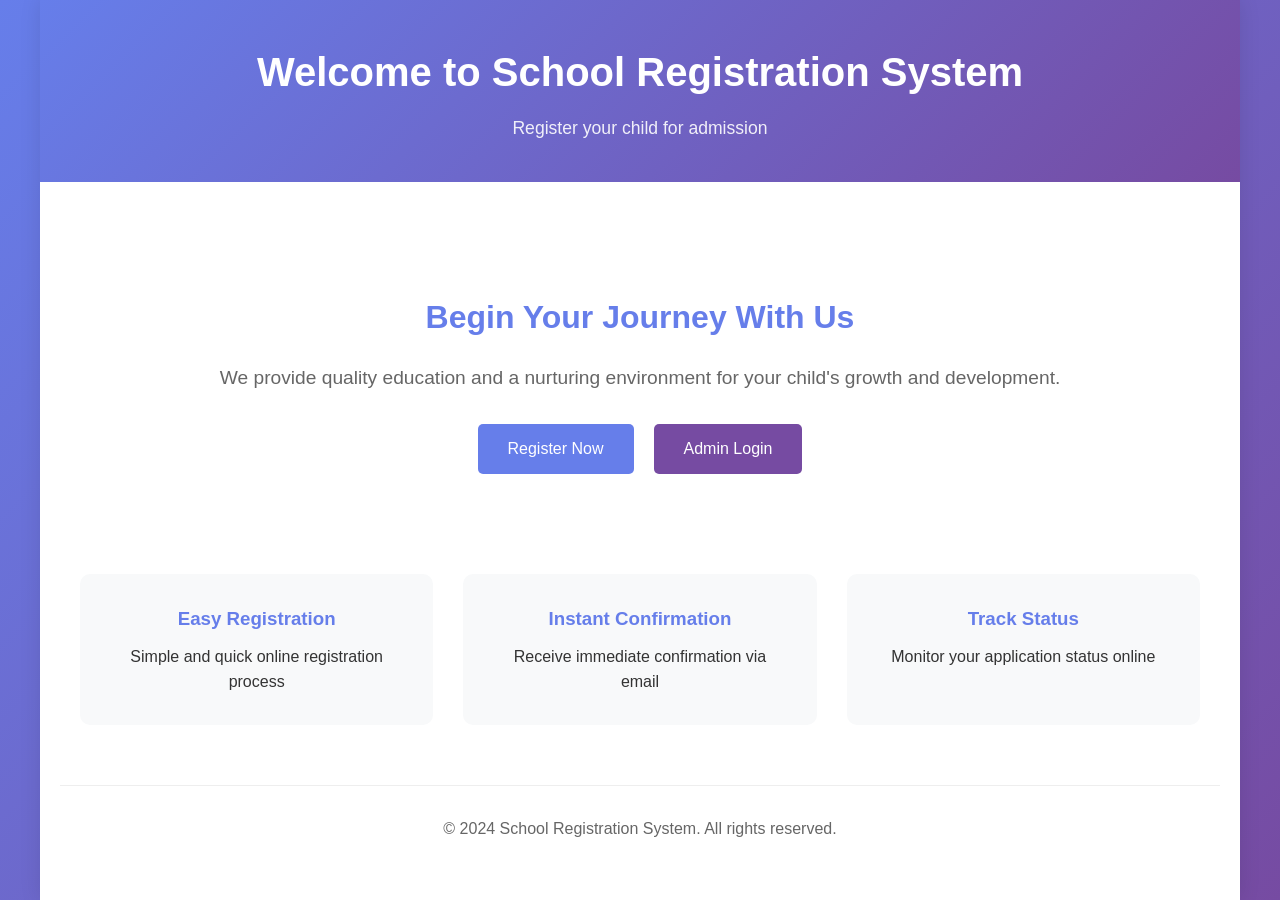
<file: frontend/index.html>
<!DOCTYPE html>
<html lang="en">
<head>
    <meta charset="UTF-8">
    <meta name="viewport" content="width=device-width, initial-scale=1.0">
    <title>School Registration System</title>
    <link rel="stylesheet" href="css/style.css">
</head>
<body>
    <div class="container">
        <header>
            <h1>Welcome to School Registration System</h1>
            <p class="subtitle">Register your child for admission</p>
        </header>
        
        <main>
            <div class="hero-section">
                <h2>Begin Your Journey With Us</h2>
                <p>We provide quality education and a nurturing environment for your child's growth and development.</p>
                
                <div class="action-buttons">
                    <a href="register.html" class="btn btn-primary">Register Now</a>
                    <a href="admin.html" class="btn btn-secondary">Admin Login</a>
                </div>
            </div>
            
            <div class="features">
                <div class="feature-card">
                    <h3>Easy Registration</h3>
                    <p>Simple and quick online registration process</p>
                </div>
                <div class="feature-card">
                    <h3>Instant Confirmation</h3>
                    <p>Receive immediate confirmation via email</p>
                </div>
                <div class="feature-card">
                    <h3>Track Status</h3>
                    <p>Monitor your application status online</p>
                </div>
            </div>
        </main>
        
        <footer>
            <p>&copy; 2024 School Registration System. All rights reserved.</p>
        </footer>
    </div>
</body>
</html>
</file>
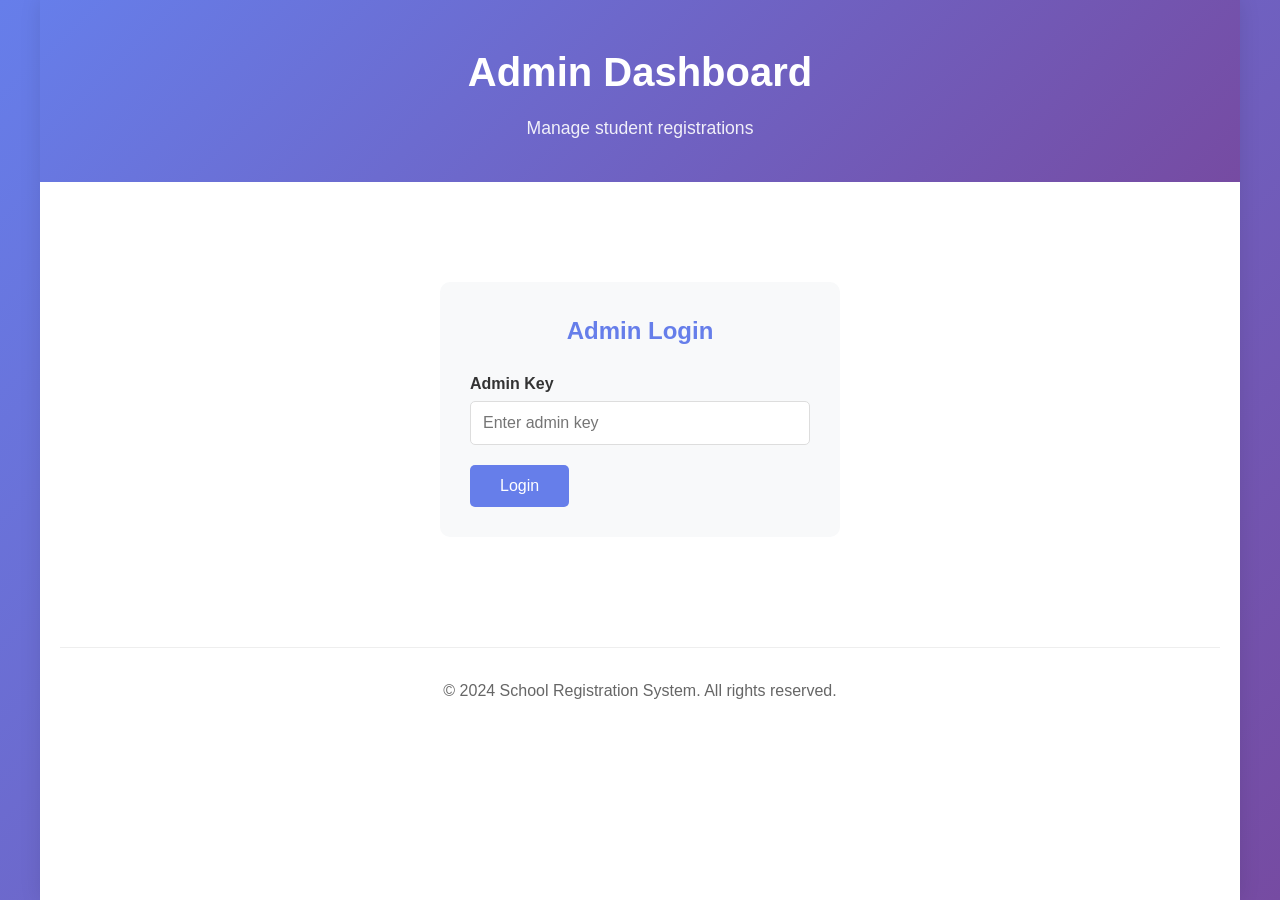
<file: frontend/admin.html>
<!DOCTYPE html>
<html lang="en">
<head>
    <meta charset="UTF-8">
    <meta name="viewport" content="width=device-width, initial-scale=1.0">
    <title>Admin Dashboard - School Registration System</title>
    <link rel="stylesheet" href="css/style.css">
</head>
<body>
    <div class="container">
        <header>
            <h1>Admin Dashboard</h1>
            <p class="subtitle">Manage student registrations</p>
        </header>
        
        <main>
            <!-- Login Section -->
            <div id="loginSection" class="login-section">
                <form id="loginForm" class="login-form">
                    <h2>Admin Login</h2>
                    <div class="form-group">
                        <label for="adminKey">Admin Key</label>
                        <input type="password" id="adminKey" name="adminKey" required placeholder="Enter admin key">
                    </div>
                    <button type="submit" class="btn btn-primary">Login</button>
                </form>
            </div>
            
            <!-- Dashboard Section -->
            <div id="dashboardSection" class="dashboard-section hidden">
                <div class="dashboard-header">
                    <div class="search-filters">
                        <input type="text" id="searchInput" placeholder="Search by name or class...">
                        <select id="statusFilter">
                            <option value="">All Status</option>
                            <option value="pending">Pending</option>
                            <option value="approved">Approved</option>
                            <option value="rejected">Rejected</option>
                        </select>
                        <button class="btn btn-primary" onclick="loadRegistrations()">Refresh</button>
                    </div>
                    <button class="btn btn-secondary" onclick="logout()">Logout</button>
                </div>
                
                <div class="stats">
                    <div class="stat-card">
                        <h3>Total</h3>
                        <p id="totalCount">0</p>
                    </div>
                    <div class="stat-card">
                        <h3>Pending</h3>
                        <p id="pendingCount">0</p>
                    </div>
                    <div class="stat-card">
                        <h3>Approved</h3>
                        <p id="approvedCount">0</p>
                    </div>
                    <div class="stat-card">
                        <h3>Rejected</h3>
                        <p id="rejectedCount">0</p>
                    </div>
                </div>
                
                <div class="table-container">
                    <table class="registrations-table">
                        <thead>
                            <tr>
                                <th>Registration ID</th>
                                <th>Student Name</th>
                                <th>Class</th>
                                <th>Parent Name</th>
                                <th>Email</th>
                                <th>Contact</th>
                                <th>Status</th>
                                <th>Date</th>
                                <th>Actions</th>
                            </tr>
                        </thead>
                        <tbody id="registrationsTableBody">
                            <tr>
                                <td colspan="9">Loading...</td>
                            </tr>
                        </tbody>
                    </table>
                </div>
            </div>
            
            <!-- Registration Detail Modal -->
            <div id="detailModal" class="modal hidden">
                <div class="modal-content">
                    <span class="close" onclick="closeModal()">&times;</span>
                    <h2>Registration Details</h2>
                    <div id="modalBody"></div>
                </div>
            </div>
        </main>
        
        <footer>
            <p>&copy; 2024 School Registration System. All rights reserved.</p>
        </footer>
    </div>
    
    <script src="config.js"></script>
    <script src="js/admin.js"></script>
</body>
</html>
</file>
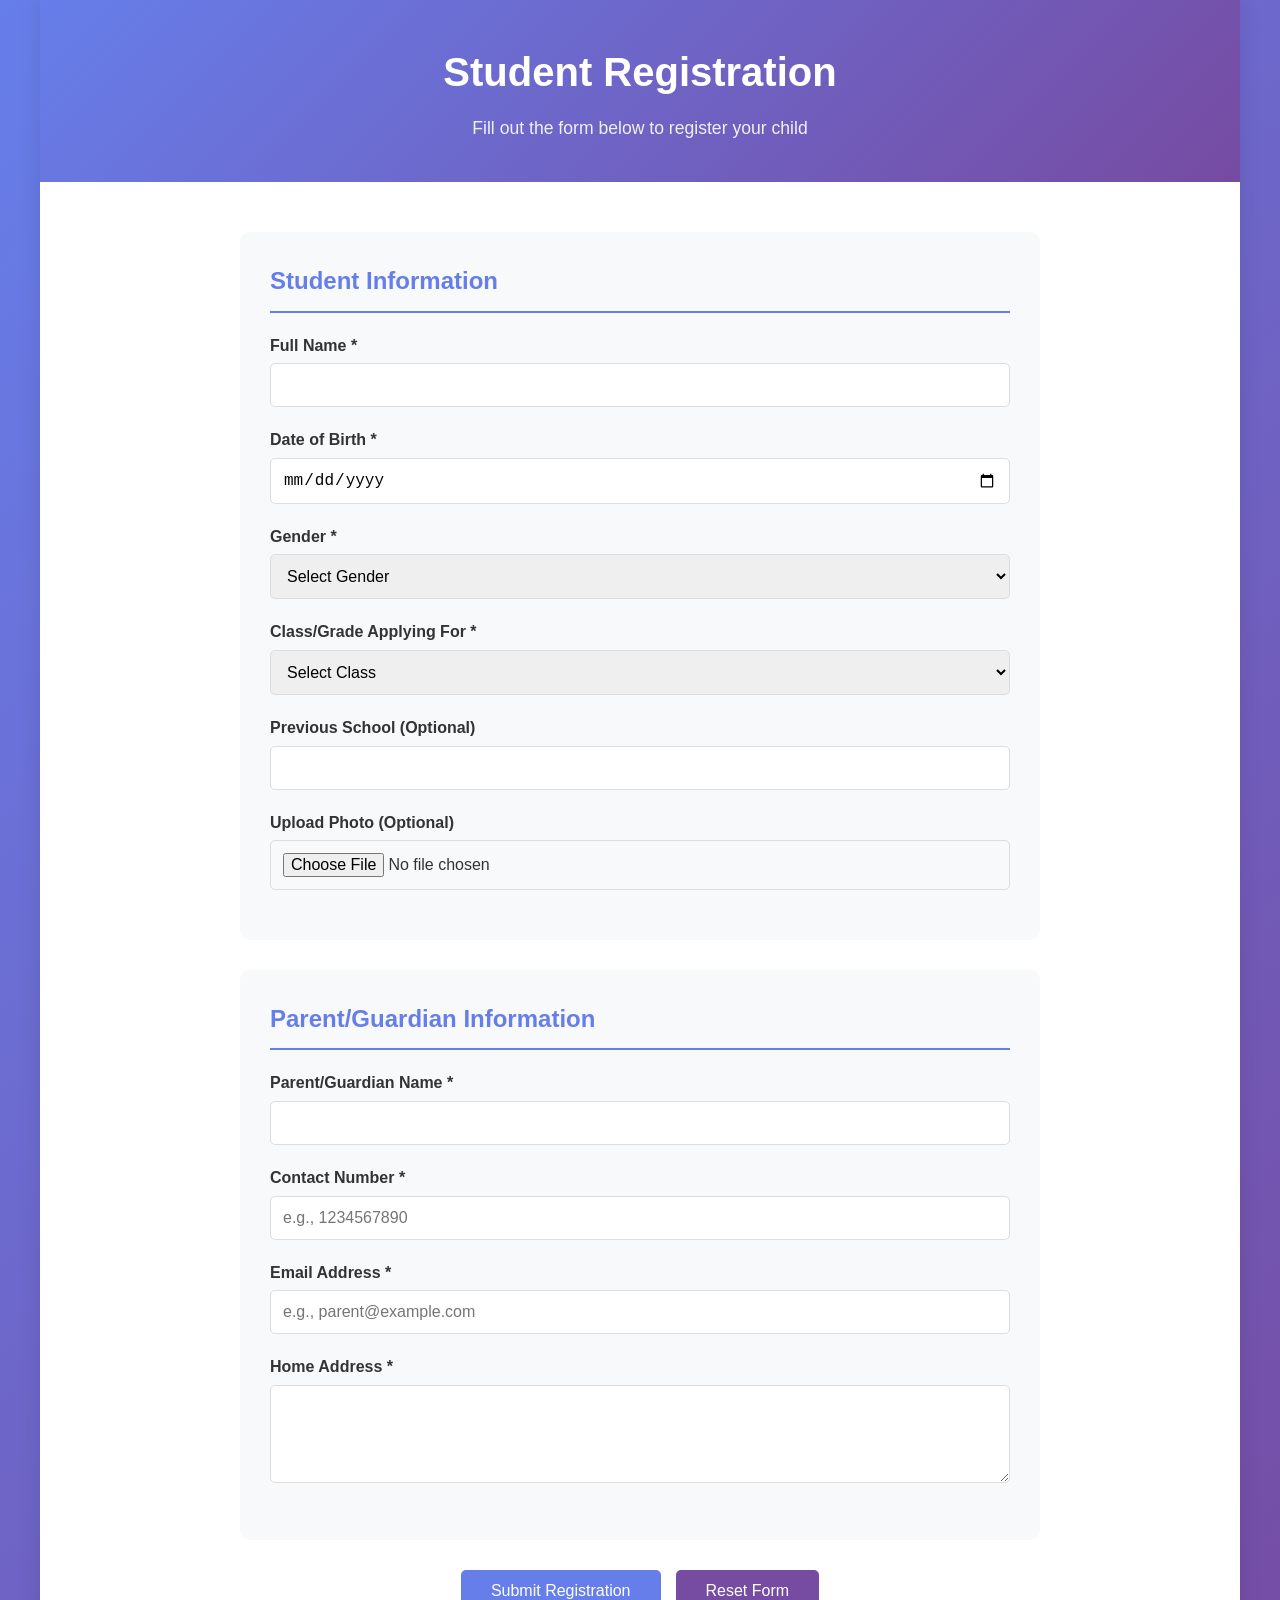
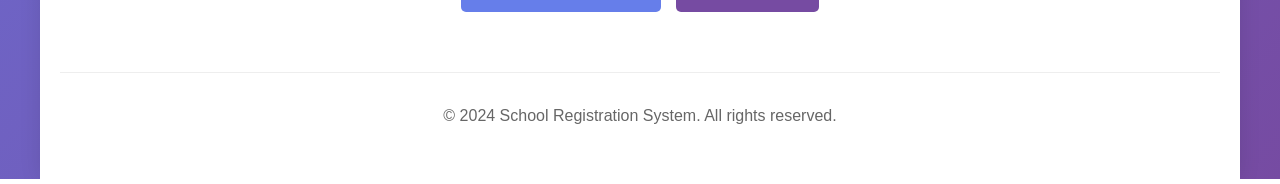
<file: frontend/register.html>
<!DOCTYPE html>
<html lang="en">
<head>
    <meta charset="UTF-8">
    <meta name="viewport" content="width=device-width, initial-scale=1.0">
    <title>Student Registration - School Registration System</title>
    <link rel="stylesheet" href="css/style.css">
</head>
<body>
    <div class="container">
        <header>
            <h1>Student Registration</h1>
            <p class="subtitle">Fill out the form below to register your child</p>
        </header>
        
        <main>
            <form id="registrationForm" class="registration-form">
                <div class="form-section">
                    <h2>Student Information</h2>
                    
                    <div class="form-group">
                        <label for="full_name">Full Name *</label>
                        <input type="text" id="full_name" name="full_name" required>
                        <span class="error-message" id="full_name_error"></span>
                    </div>
                    
                    <div class="form-group">
                        <label for="date_of_birth">Date of Birth *</label>
                        <input type="date" id="date_of_birth" name="date_of_birth" required>
                        <span class="error-message" id="date_of_birth_error"></span>
                    </div>
                    
                    <div class="form-group">
                        <label for="gender">Gender *</label>
                        <select id="gender" name="gender" required>
                            <option value="">Select Gender</option>
                            <option value="male">Male</option>
                            <option value="female">Female</option>
                            <option value="other">Other</option>
                        </select>
                        <span class="error-message" id="gender_error"></span>
                    </div>
                    
                    <div class="form-group">
                        <label for="class_grade">Class/Grade Applying For *</label>
                        <select id="class_grade" name="class_grade" required>
                            <option value="">Select Class</option>
                            <option value="KG">Kindergarten</option>
                            <option value="1">Class 1</option>
                            <option value="2">Class 2</option>
                            <option value="3">Class 3</option>
                            <option value="4">Class 4</option>
                            <option value="5">Class 5</option>
                            <option value="6">Class 6</option>
                            <option value="7">Class 7</option>
                            <option value="8">Class 8</option>
                            <option value="9">Class 9</option>
                            <option value="10">Class 10</option>
                            <option value="11">Class 11</option>
                            <option value="12">Class 12</option>
                        </select>
                        <span class="error-message" id="class_grade_error"></span>
                    </div>
                    
                    <div class="form-group">
                        <label for="previous_school">Previous School (Optional)</label>
                        <input type="text" id="previous_school" name="previous_school">
                    </div>
                    
                    <div class="form-group">
                        <label for="photo">Upload Photo (Optional)</label>
                        <input type="file" id="photo" name="photo" accept="image/*">
                    </div>
                </div>
                
                <div class="form-section">
                    <h2>Parent/Guardian Information</h2>
                    
                    <div class="form-group">
                        <label for="parent_name">Parent/Guardian Name *</label>
                        <input type="text" id="parent_name" name="parent_name" required>
                        <span class="error-message" id="parent_name_error"></span>
                    </div>
                    
                    <div class="form-group">
                        <label for="parent_contact">Contact Number *</label>
                        <input type="tel" id="parent_contact" name="parent_contact" required placeholder="e.g., 1234567890">
                        <span class="error-message" id="parent_contact_error"></span>
                    </div>
                    
                    <div class="form-group">
                        <label for="email">Email Address *</label>
                        <input type="email" id="email" name="email" required placeholder="e.g., parent@example.com">
                        <span class="error-message" id="email_error"></span>
                    </div>
                    
                    <div class="form-group">
                        <label for="address">Home Address *</label>
                        <textarea id="address" name="address" rows="4" required></textarea>
                        <span class="error-message" id="address_error"></span>
                    </div>
                </div>
                
                <div class="form-actions">
                    <button type="submit" class="btn btn-primary" id="submitBtn">Submit Registration</button>
                    <button type="reset" class="btn btn-secondary">Reset Form</button>
                </div>
            </form>
            
            <div id="successMessage" class="message success hidden">
                <h3>Registration Successful!</h3>
                <p>Your registration has been submitted successfully.</p>
                <p>Registration ID: <strong id="registrationId"></strong></p>
                <p>A confirmation email has been sent to your email address.</p>
                <a href="index.html" class="btn btn-secondary">Return to Home</a>
            </div>
            
            <div id="errorMessage" class="message error hidden">
                <h3>Registration Failed</h3>
                <p id="errorText"></p>
                <button class="btn btn-secondary" onclick="hideError()">Try Again</button>
            </div>
        </main>
        
        <footer>
            <p>&copy; 2024 School Registration System. All rights reserved.</p>
        </footer>
    </div>
    
    <script src="config.js"></script>
    <script src="js/register.js"></script>
</body>
</html>
</file>
<file: frontend/css/style.css>
* {
    margin: 0;
    padding: 0;
    box-sizing: border-box;
}

body {
    font-family: 'Segoe UI', Tahoma, Geneva, Verdana, sans-serif;
    line-height: 1.6;
    color: #333;
    background: linear-gradient(135deg, #667eea 0%, #764ba2 100%);
    min-height: 100vh;
}

.container {
    max-width: 1200px;
    margin: 0 auto;
    padding: 20px;
    background: white;
    min-height: 100vh;
    box-shadow: 0 0 20px rgba(0, 0, 0, 0.1);
}

header {
    text-align: center;
    padding: 40px 20px;
    background: linear-gradient(135deg, #667eea 0%, #764ba2 100%);
    color: white;
    margin: -20px -20px 30px -20px;
}

header h1 {
    font-size: 2.5rem;
    margin-bottom: 10px;
}

.subtitle {
    font-size: 1.1rem;
    opacity: 0.9;
}

main {
    padding: 20px;
}

/* Hero Section */
.hero-section {
    text-align: center;
    padding: 60px 20px;
    margin-bottom: 40px;
}

.hero-section h2 {
    font-size: 2rem;
    margin-bottom: 20px;
    color: #667eea;
}

.hero-section p {
    font-size: 1.2rem;
    color: #666;
    margin-bottom: 30px;
}

.action-buttons {
    display: flex;
    gap: 20px;
    justify-content: center;
    flex-wrap: wrap;
}

/* Buttons */
.btn {
    padding: 12px 30px;
    border: none;
    border-radius: 5px;
    font-size: 1rem;
    cursor: pointer;
    transition: all 0.3s ease;
    text-decoration: none;
    display: inline-block;
}

.btn-primary {
    background: #667eea;
    color: white;
}

.btn-primary:hover {
    background: #5568d3;
    transform: translateY(-2px);
}

.btn-secondary {
    background: #764ba2;
    color: white;
}

.btn-secondary:hover {
    background: #644190;
    transform: translateY(-2px);
}

.btn-danger {
    background: #e74c3c;
    color: white;
}

.btn-danger:hover {
    background: #c0392b;
}

.btn-success {
    background: #27ae60;
    color: white;
}

.btn-success:hover {
    background: #219a52;
}

.btn-sm {
    padding: 5px 10px;
    font-size: 0.85rem;
}

/* Features */
.features {
    display: grid;
    grid-template-columns: repeat(auto-fit, minmax(250px, 1fr));
    gap: 30px;
    margin-top: 40px;
}

.feature-card {
    background: #f8f9fa;
    padding: 30px;
    border-radius: 10px;
    text-align: center;
    transition: transform 0.3s ease;
}

.feature-card:hover {
    transform: translateY(-5px);
    box-shadow: 0 5px 15px rgba(0, 0, 0, 0.1);
}

.feature-card h3 {
    color: #667eea;
    margin-bottom: 10px;
}

/* Registration Form */
.registration-form {
    max-width: 800px;
    margin: 0 auto;
}

.form-section {
    background: #f8f9fa;
    padding: 30px;
    border-radius: 10px;
    margin-bottom: 30px;
}

.form-section h2 {
    color: #667eea;
    margin-bottom: 20px;
    padding-bottom: 10px;
    border-bottom: 2px solid #667eea;
}

.form-group {
    margin-bottom: 20px;
}

.form-group label {
    display: block;
    margin-bottom: 5px;
    font-weight: 600;
    color: #333;
}

.form-group input,
.form-group select,
.form-group textarea {
    width: 100%;
    padding: 12px;
    border: 1px solid #ddd;
    border-radius: 5px;
    font-size: 1rem;
    transition: border-color 0.3s ease;
}

.form-group input:focus,
.form-group select:focus,
.form-group textarea:focus {
    outline: none;
    border-color: #667eea;
}

.form-group textarea {
    resize: vertical;
}

.error-message {
    color: #e74c3c;
    font-size: 0.85rem;
    margin-top: 5px;
    display: block;
}

.form-actions {
    display: flex;
    gap: 15px;
    justify-content: center;
    margin-top: 30px;
}

/* Messages */
.message {
    max-width: 600px;
    margin: 30px auto;
    padding: 30px;
    border-radius: 10px;
    text-align: center;
}

.message.success {
    background: #d4edda;
    border: 1px solid #c3e6cb;
    color: #155724;
}

.message.error {
    background: #f8d7da;
    border: 1px solid #f5c6cb;
    color: #721c24;
}

.message h3 {
    margin-bottom: 15px;
}

.hidden {
    display: none !important;
}

/* Login Section */
.login-section {
    max-width: 400px;
    margin: 50px auto;
}

.login-form {
    background: #f8f9fa;
    padding: 30px;
    border-radius: 10px;
}

.login-form h2 {
    color: #667eea;
    margin-bottom: 20px;
    text-align: center;
}

/* Dashboard */
.dashboard-section {
    padding: 20px 0;
}

.dashboard-header {
    display: flex;
    justify-content: space-between;
    align-items: center;
    margin-bottom: 30px;
    flex-wrap: wrap;
    gap: 15px;
}

.search-filters {
    display: flex;
    gap: 10px;
    flex-wrap: wrap;
}

.search-filters input,
.search-filters select {
    padding: 10px;
    border: 1px solid #ddd;
    border-radius: 5px;
    font-size: 1rem;
}

.stats {
    display: grid;
    grid-template-columns: repeat(auto-fit, minmax(150px, 1fr));
    gap: 20px;
    margin-bottom: 30px;
}

.stat-card {
    background: linear-gradient(135deg, #667eea 0%, #764ba2 100%);
    color: white;
    padding: 20px;
    border-radius: 10px;
    text-align: center;
}

.stat-card h3 {
    font-size: 0.9rem;
    margin-bottom: 10px;
    opacity: 0.9;
}

.stat-card p {
    font-size: 2rem;
    font-weight: bold;
}

/* Table */
.table-container {
    overflow-x: auto;
    background: white;
    border-radius: 10px;
    box-shadow: 0 2px 10px rgba(0, 0, 0, 0.1);
}

.registrations-table {
    width: 100%;
    border-collapse: collapse;
}

.registrations-table thead {
    background: #667eea;
    color: white;
}

.registrations-table th,
.registrations-table td {
    padding: 12px 15px;
    text-align: left;
    border-bottom: 1px solid #ddd;
}

.registrations-table tbody tr:hover {
    background: #f8f9fa;
}

.status-badge {
    padding: 5px 10px;
    border-radius: 15px;
    font-size: 0.85rem;
    font-weight: 600;
    text-transform: uppercase;
}

.status-pending {
    background: #fff3cd;
    color: #856404;
}

.status-approved {
    background: #d4edda;
    color: #155724;
}

.status-rejected {
    background: #f8d7da;
    color: #721c24;
}

.action-buttons-cell {
    display: flex;
    gap: 5px;
    flex-wrap: wrap;
}

/* Modal */
.modal {
    position: fixed;
    z-index: 1000;
    left: 0;
    top: 0;
    width: 100%;
    height: 100%;
    background-color: rgba(0, 0, 0, 0.5);
    display: flex;
    align-items: center;
    justify-content: center;
}

.modal-content {
    background: white;
    padding: 30px;
    border-radius: 10px;
    max-width: 600px;
    width: 90%;
    max-height: 80vh;
    overflow-y: auto;
    position: relative;
}

.close {
    position: absolute;
    right: 20px;
    top: 20px;
    font-size: 28px;
    font-weight: bold;
    cursor: pointer;
    color: #666;
}

.close:hover {
    color: #333;
}

.modal-content h2 {
    color: #667eea;
    margin-bottom: 20px;
    padding-right: 30px;
}

.detail-row {
    display: flex;
    margin-bottom: 15px;
    border-bottom: 1px solid #eee;
    padding-bottom: 10px;
}

.detail-label {
    font-weight: 600;
    width: 150px;
    color: #667eea;
}

.detail-value {
    flex: 1;
    color: #333;
}

/* Footer */
footer {
    text-align: center;
    padding: 30px 20px;
    margin-top: 40px;
    color: #666;
    border-top: 1px solid #eee;
}

/* Responsive Design */
@media (max-width: 768px) {
    header h1 {
        font-size: 1.8rem;
    }
    
    .hero-section h2 {
        font-size: 1.5rem;
    }
    
    .hero-section p {
        font-size: 1rem;
    }
    
    .action-buttons {
        flex-direction: column;
        align-items: center;
    }
    
    .btn {
        width: 100%;
        max-width: 300px;
    }
    
    .form-actions {
        flex-direction: column;
    }
    
    .form-actions .btn {
        width: 100%;
    }
    
    .dashboard-header {
        flex-direction: column;
        align-items: stretch;
    }
    
    .search-filters {
        flex-direction: column;
    }
    
    .search-filters input,
    .search-filters select {
        width: 100%;
    }
    
    .registrations-table {
        font-size: 0.85rem;
    }
    
    .registrations-table th,
    .registrations-table td {
        padding: 8px 10px;
    }
    
    .detail-row {
        flex-direction: column;
    }
    
    .detail-label {
        width: 100%;
        margin-bottom: 5px;
    }
}

@media (max-width: 480px) {
    .container {
        padding: 10px;
    }
    
    header {
        padding: 30px 10px;
        margin: -10px -10px 20px -10px;
    }
    
    .form-section {
        padding: 20px;
    }
    
    .stats {
        grid-template-columns: repeat(2, 1fr);
    }
    
    .action-buttons-cell {
        flex-direction: column;
    }
}
</file>
